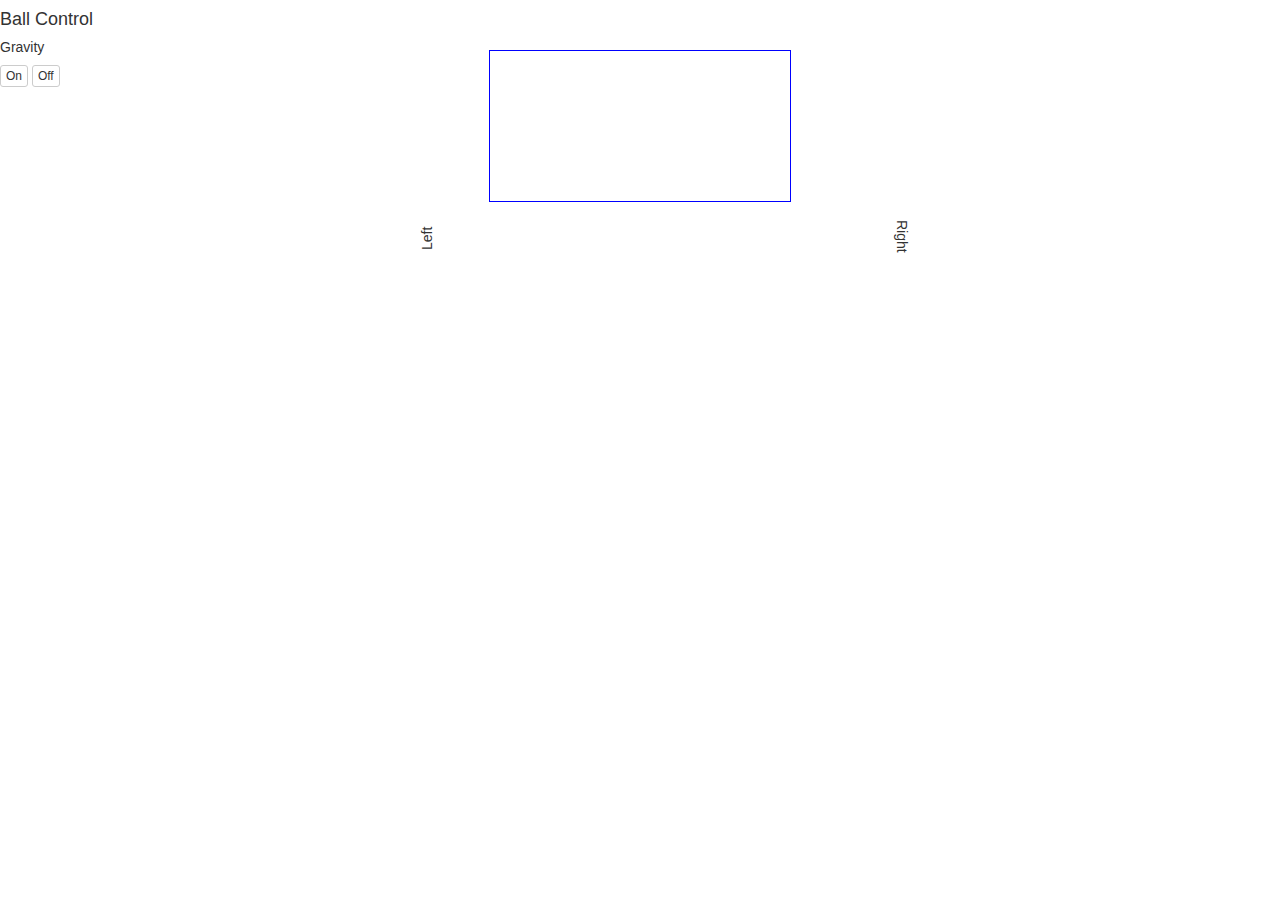
<file: index.html>
<!DOCTYPE html>
<html>
<head>
  <link href="css/bootstrap.css" rel="stylesheet" type="text/css">
  <link rel="stylesheet" type="text/css" href="css/soundbox.css">
  <script src="js/jquery-1.11.1.js"></script>
</head>

<body>
  <div class="row">
    <div class="col-md-4">
      <h4>Ball Control</h4>
      <h5>Gravity</h5>
      <button type="button" class="btn btn-default btn-xs" id="gravOnButton">On</button>
      <button type="button" class="btn btn-default btn-xs" id="gravOffButton">Off</button>
    </div>
    <div class="col-md-4" id="middle-col">
      <div id="left-label">Left</div>
      <canvas id="canvas"></canvas>
      <div id="right-label">Right</div>
    </div>
  </div>
  <script src="js/soundbox.js"></script>
</body>
</html>

<div id="container">
  <div class="top left"></div>
  <div class="top right"></div>
  <div class="bottom left"></div>
  <div class="bottom right"></div>
</div>
</file>
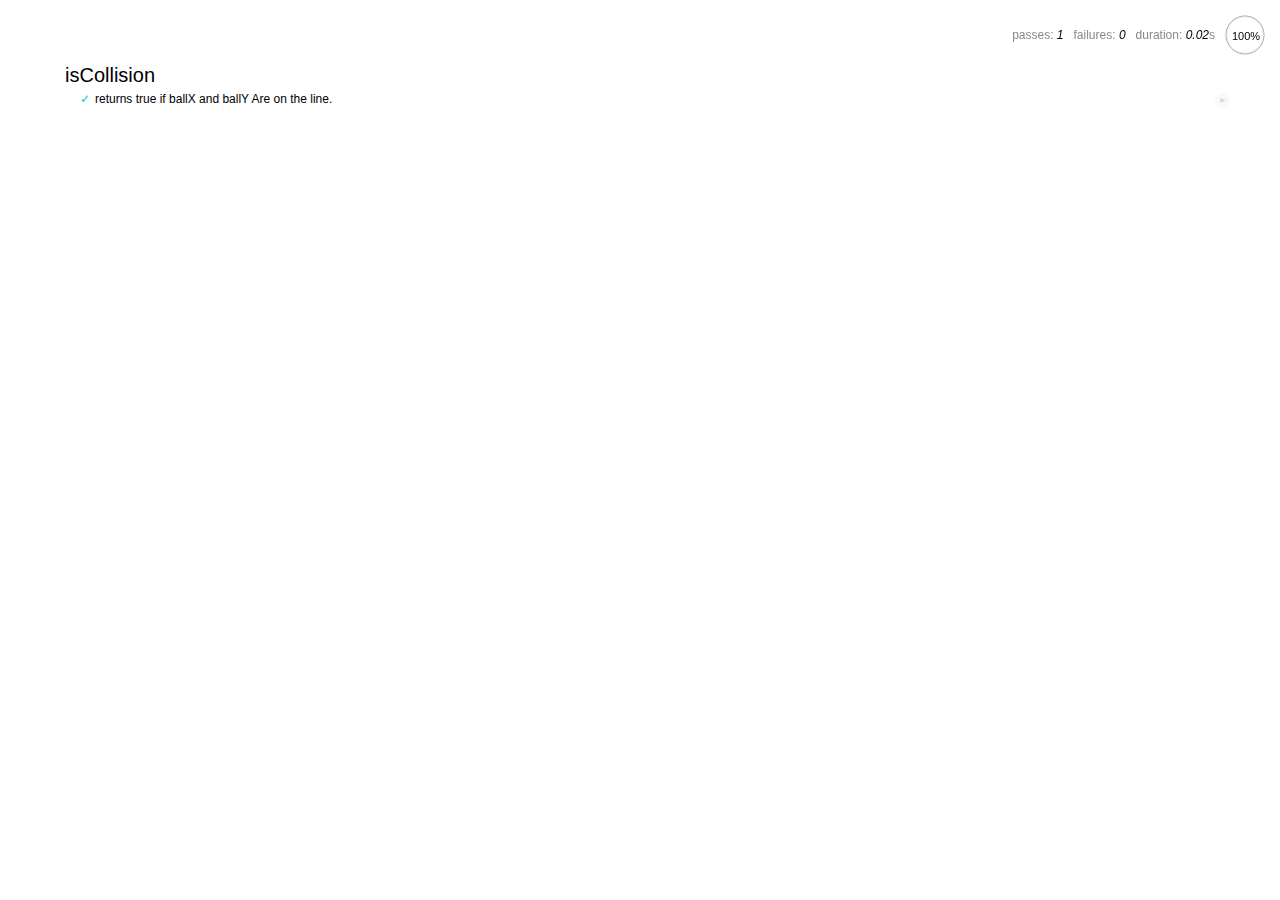
<file: specs/spec-runner.html>
<html>
<head>
  <title>Mocha spec runner</title>
  <link rel="stylesheet" href="mocha.css">
</head>
<body>
  <div id="mocha"></div>
  <script src="../js/jquery-1.11.1.js"></script>
  <script src="../js/soundbox.js"></script>
  <script src="mocha.js"></script>
  <script src="chai.js"></script>
  <script>mocha.setup('bdd');</script>
  <script src="specs.js"></script>
  <script>
    should = chai.should();
    mocha.checkLeaks();
    mocha.globals(['jQuery']);
    mocha.run();
  </script>
</body>
</html>
</file>
<file: css/soundbox.css>
#canvas {
  display: block;
  border: 1px solid blue;
  margin: 50px auto;
}

#middle-col {
  position:relative;
}

#left-label {
  width: 50px;
  height: 50px;
  position: absolute;
  left: -5px;
  top: 200px;
  -ms-transform: rotate(-90deg); /* IE 9 */
  -webkit-transform: rotate(-90deg); /* Chrome, Safari, Opera */
  transform: rotate(-90deg);
}

#right-label {
  width: 50px;
  height: 50px;
  position: absolute;
  left: 440px;
  top: 220px;
  -ms-transform: rotate(90deg); /* IE 9 */
  -webkit-transform: rotate(90deg); /* Chrome, Safari, Opera */
  transform: rotate(90deg);
}
</file>
<file: specs/mocha.css>
@charset "utf-8";

body {
  margin:0;
}

#mocha {
  font: 20px/1.5 "Helvetica Neue", Helvetica, Arial, sans-serif;
  margin: 60px 50px;
}

#mocha ul,
#mocha li {
  margin: 0;
  padding: 0;
}

#mocha ul {
  list-style: none;
}

#mocha h1,
#mocha h2 {
  margin: 0;
}

#mocha h1 {
  margin-top: 15px;
  font-size: 1em;
  font-weight: 200;
}

#mocha h1 a {
  text-decoration: none;
  color: inherit;
}

#mocha h1 a:hover {
  text-decoration: underline;
}

#mocha .suite .suite h1 {
  margin-top: 0;
  font-size: .8em;
}

#mocha .hidden {
  display: none;
}

#mocha h2 {
  font-size: 12px;
  font-weight: normal;
  cursor: pointer;
}

#mocha .suite {
  margin-left: 15px;
}

#mocha .test {
  margin-left: 15px;
  overflow: hidden;
}

#mocha .test.pending:hover h2::after {
  content: '(pending)';
  font-family: arial, sans-serif;
}

#mocha .test.pass.medium .duration {
  background: #c09853;
}

#mocha .test.pass.slow .duration {
  background: #b94a48;
}

#mocha .test.pass::before {
  content: '✓';
  font-size: 12px;
  display: block;
  float: left;
  margin-right: 5px;
  color: #00d6b2;
}

#mocha .test.pass .duration {
  font-size: 9px;
  margin-left: 5px;
  padding: 2px 5px;
  color: #fff;
  -webkit-box-shadow: inset 0 1px 1px rgba(0,0,0,.2);
  -moz-box-shadow: inset 0 1px 1px rgba(0,0,0,.2);
  box-shadow: inset 0 1px 1px rgba(0,0,0,.2);
  -webkit-border-radius: 5px;
  -moz-border-radius: 5px;
  -ms-border-radius: 5px;
  -o-border-radius: 5px;
  border-radius: 5px;
}

#mocha .test.pass.fast .duration {
  display: none;
}

#mocha .test.pending {
  color: #0b97c4;
}

#mocha .test.pending::before {
  content: '◦';
  color: #0b97c4;
}

#mocha .test.fail {
  color: #c00;
}

#mocha .test.fail pre {
  color: black;
}

#mocha .test.fail::before {
  content: '✖';
  font-size: 12px;
  display: block;
  float: left;
  margin-right: 5px;
  color: #c00;
}

#mocha .test pre.error {
  color: #c00;
  max-height: 300px;
  overflow: auto;
}

/**
 * (1): approximate for browsers not supporting calc
 * (2): 42 = 2*15 + 2*10 + 2*1 (padding + margin + border)
 *      ^^ seriously
 */
#mocha .test pre {
  display: block;
  float: left;
  clear: left;
  font: 12px/1.5 monaco, monospace;
  margin: 5px;
  padding: 15px;
  border: 1px solid #eee;
  max-width: 85%; /*(1)*/
  max-width: calc(100% - 42px); /*(2)*/
  word-wrap: break-word;
  border-bottom-color: #ddd;
  -webkit-border-radius: 3px;
  -webkit-box-shadow: 0 1px 3px #eee;
  -moz-border-radius: 3px;
  -moz-box-shadow: 0 1px 3px #eee;
  border-radius: 3px;
}

#mocha .test h2 {
  position: relative;
}

#mocha .test a.replay {
  position: absolute;
  top: 3px;
  right: 0;
  text-decoration: none;
  vertical-align: middle;
  display: block;
  width: 15px;
  height: 15px;
  line-height: 15px;
  text-align: center;
  background: #eee;
  font-size: 15px;
  -moz-border-radius: 15px;
  border-radius: 15px;
  -webkit-transition: opacity 200ms;
  -moz-transition: opacity 200ms;
  transition: opacity 200ms;
  opacity: 0.3;
  color: #888;
}

#mocha .test:hover a.replay {
  opacity: 1;
}

#mocha-report.pass .test.fail {
  display: none;
}

#mocha-report.fail .test.pass {
  display: none;
}

#mocha-report.pending .test.pass,
#mocha-report.pending .test.fail {
  display: none;
}
#mocha-report.pending .test.pass.pending {
  display: block;
}

#mocha-error {
  color: #c00;
  font-size: 1.5em;
  font-weight: 100;
  letter-spacing: 1px;
}

#mocha-stats {
  position: fixed;
  top: 15px;
  right: 10px;
  font-size: 12px;
  margin: 0;
  color: #888;
  z-index: 1;
}

#mocha-stats .progress {
  float: right;
  padding-top: 0;
}

#mocha-stats em {
  color: black;
}

#mocha-stats a {
  text-decoration: none;
  color: inherit;
}

#mocha-stats a:hover {
  border-bottom: 1px solid #eee;
}

#mocha-stats li {
  display: inline-block;
  margin: 0 5px;
  list-style: none;
  padding-top: 11px;
}

#mocha-stats canvas {
  width: 40px;
  height: 40px;
}

#mocha code .comment { color: #ddd; }
#mocha code .init { color: #2f6fad; }
#mocha code .string { color: #5890ad; }
#mocha code .keyword { color: #8a6343; }
#mocha code .number { color: #2f6fad; }

@media screen and (max-device-width: 480px) {
  #mocha {
    margin: 60px 0px;
  }

  #mocha #stats {
    position: absolute;
  }
}
</file>
